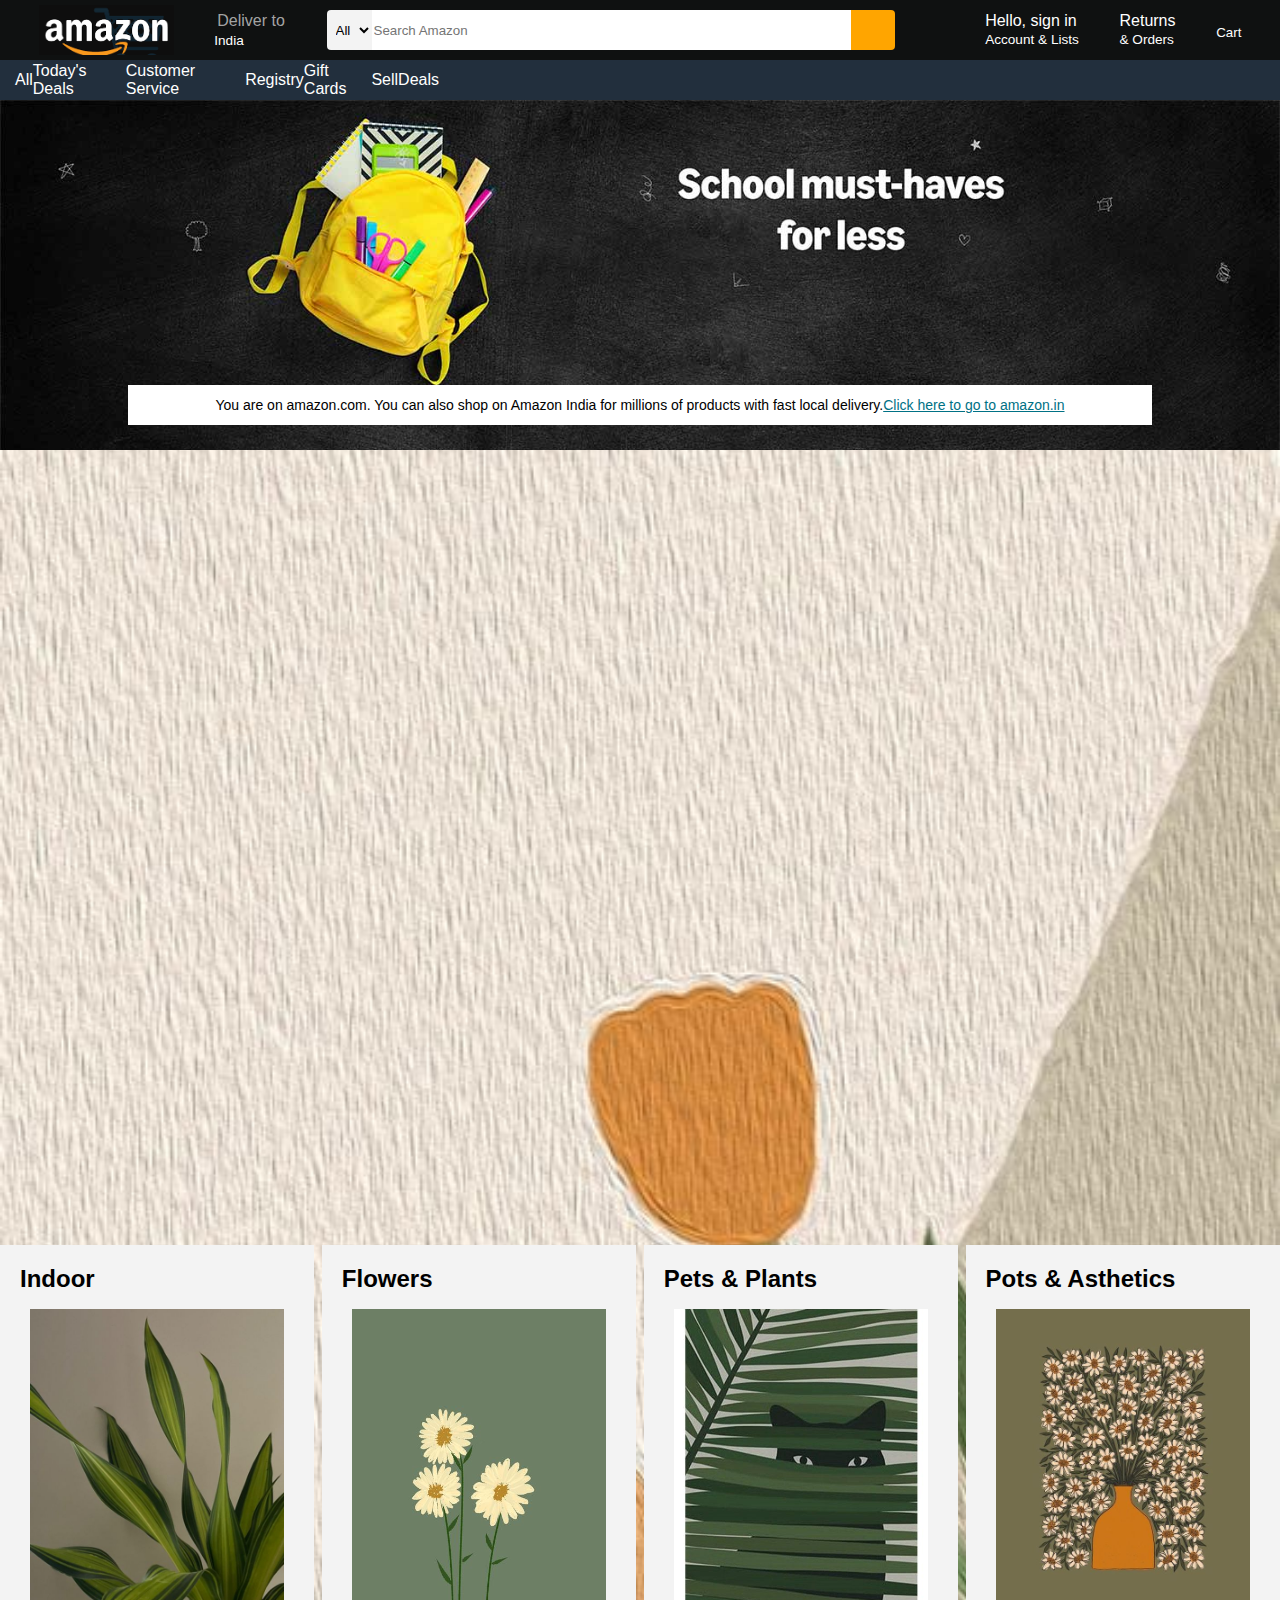
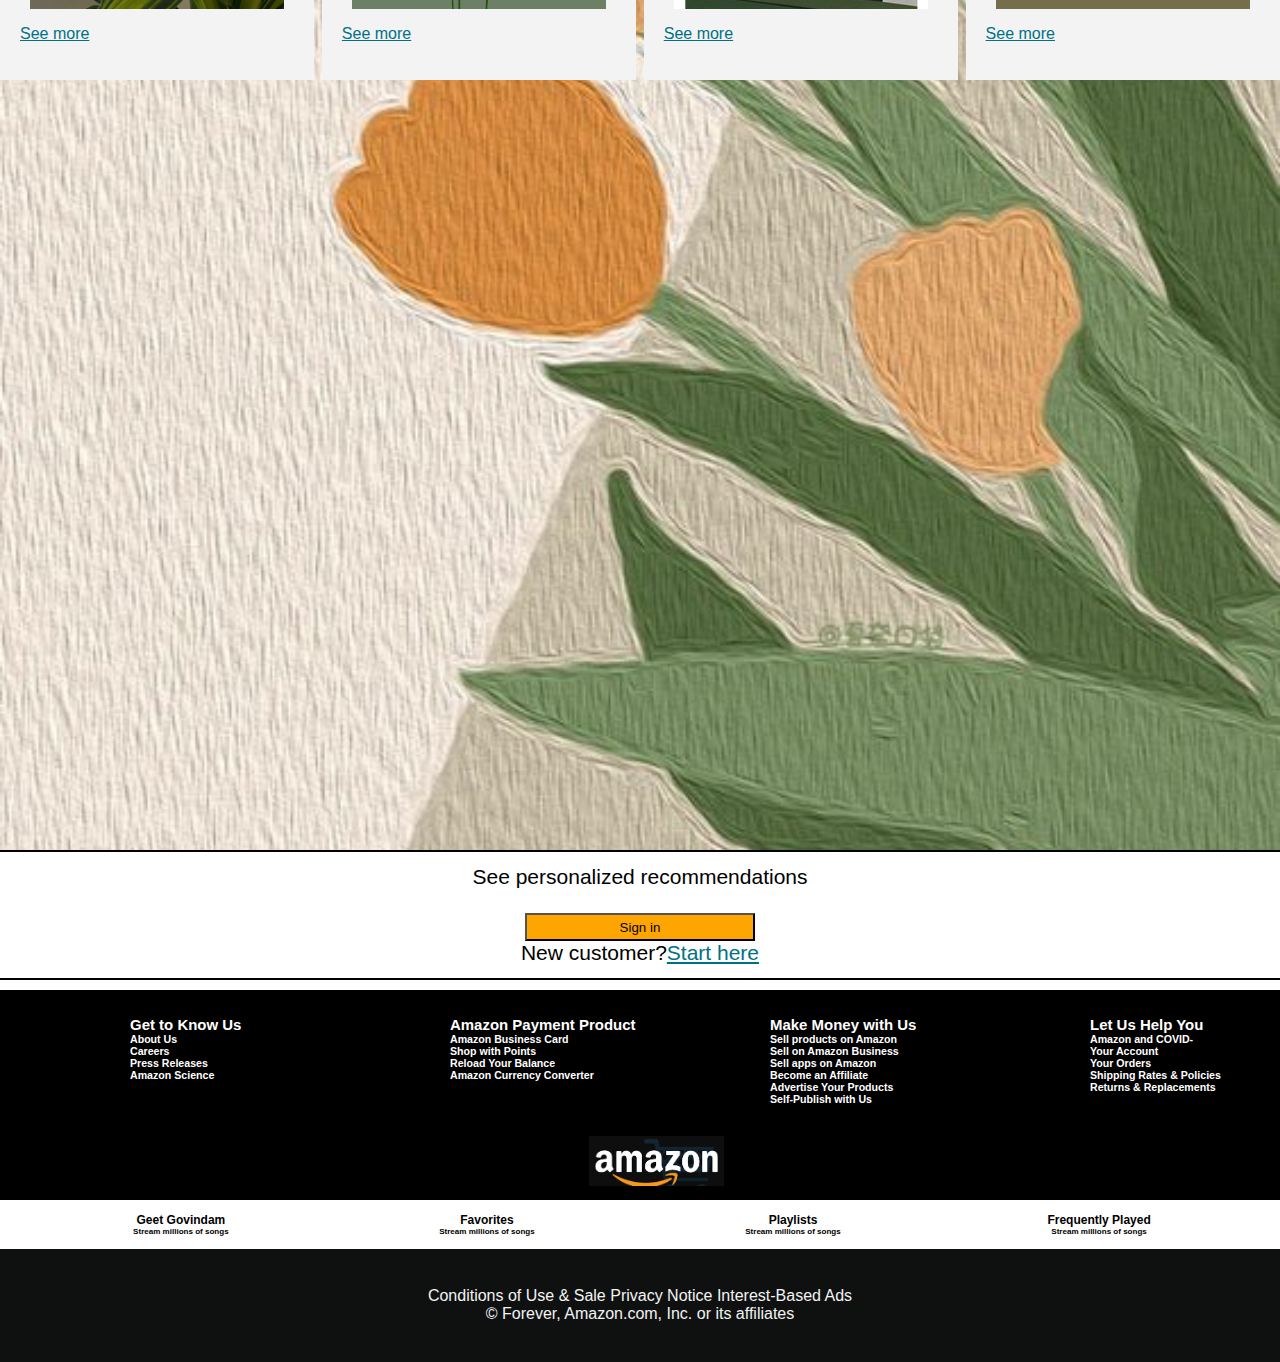
<file: index.html>
<!DOCTYPE html>
<html lang="en">
<head>
    <meta charset="UTF-8">
    <meta name="viewport" content="width=device-width, initial-scale=1.0">
    <title>amazon</title>
    <link rel="stylesheet" href="f1.css">
    <link rel="stylesheet" href="https://cdnjs.cloudflare.com/ajax/libs/font-awesome/6.6.0/css/all.min.css" integrity="sha512-Kc323vGBEqzTmouAECnVceyQqyqdsSiqLQISBL29aUW4U/M7pSPA/gEUZQqv1cwx4OnYxTxve5UMg5GT6L4JJg==" crossorigin="anonymous" referrerpolicy="no-referrer" />
</head>
<body>
    <header>

        <div id="navbar"> 

            <div class="nav-logo border">
                <div id="logo">
                </div>
            </div>

            <div class="nav-address border">
                <div class="add-icon">
                    <div id="deliver">
                    <p>Deliver to</p></div>
                    <div id="India">
                    <i class="fa-solid fa-location-dot"></i>
                    <p >India</p></div>
                </div>
            </div>

            <div class="search">
                <select id = "all">
                    <option value="All">All</option>
                    <p>All</p>
                </select>

                <input placeholder="Search Amazon" id="searchbar">
                <div class="search-icon">
                    <i class="fa-solid fa-magnifying-glass"></i>

                </div>


            </div>

            <div class="signin border">
                <p><span>Hello, sign in</span></p>
                <p class="fo">Account & Lists</p>

            </div>

            <div class="signin border">
                <p><span>Returns</span></p>
                <p class="fo">& Orders</p>

            </div>

            <div class="cart border">
                <i class="fa-solid fa-cart-shopping"></i>
                <p><sub>Cart</sub></p>
            </div>


        </div>

        

        <div class="panel">
            <div class="panels">
                <i class="fa-solid fa-bars"></i> All
            </div>
            
            <p>Today's Deals</p>
            <p>Customer Service</p>
            <p>Registry</p>
            <p>Gift Cards</p>
            <p>Sell</p>
            <p>Deals</p>
        
            <div class="empty"></div>
            
        </div>
        
            
            
            


        </div>

    </header>
    <div id="content">
        <div class="hero">
            <div class="message">
                You are on amazon.com. You can also shop on Amazon India for millions of products with fast local delivery. <a href="https://www.amazon.in/?ref=aisgw_intl_stripe_in">Click here to go to amazon.in</a>
            </div>
        </div>
        <div class="shop-section">
            <div class="box1 box">
                <div class="boxcontent">
                <h2>Indoor</h2> 
                <div class="img1">   
                </div>
                <a href="">See more</a>
                </div>
            </div>
            <div class="box2 box">
                <div class="boxcontent">
                <h2>Flowers</h2> 
                <div class="img2">   
                </div>
                <a href="">See more</a>
                </div>
            </div>
            <div class="box3 box">
                <div class="boxcontent">
                <h2>Pets & Plants</h2> 
                <div class="img3">   
                </div>
                <a href="">See more</a>
                </div>
            </div>
            <div class="box4 box">
                <div class="boxcontent">
                <h2>Pots & Asthetics</h2> 
                <div class="img4">   
                </div>
                <a href="">See more</a>
                </div>
           
                
            </div>
            
            
        </div>
    </div>

    <footer>
        <div class="recommendation">
            <div class="text">
            
            <p>See personalized recommendations</p><br>
            <button>Sign in</button>
            <p>New customer?<a id="to" href="https://www.amazon.in/ap/signin?openid.mode=checkid_setup&openid.ns=http%3A%2F%2Fspecs.openid.net%2Fauth%2F2.0&openid.return_to=https%3A%2F%2Fwww.amazon.in%2Fref%3Drhf_sign_in&openid.assoc_handle=inflex&openid.pape.max_auth_age=0">Start here</a></p>
        </div>
        </div>
        <div class="lastbox">
            <div class="Getto boxing">
                <h3>Get to Know Us</h3>
                <h5>About Us<br>
                    Careers<br>
                    Press Releases<br>
                    Amazon Science</h5>

            </div>
            <div class="Payment boxing">
                <h3>Amazon Payment Product</h3>
                <h5>Amazon Business Card<br>
                    Shop with Points<br>
                    Reload Your Balance<br>
                    Amazon Currency Converter</h5>
                
            </div>
            <div class="makemoney boxing">
                <h3>	
                    Make Money with Us</h3>
                <h5>
                    Sell products on Amazon<br>
                    Sell on Amazon Business<br>
                    Sell apps on Amazon<br>
                    Become an Affiliate<br>
                    Advertise Your Products<br>
                    Self-Publish with Us</h5>
                
            </div>
            <div class="Helpyou boxing">
                <h3>Let Us Help You</h3>
                <h5>Amazon and COVID-<br>
                    Your Account<br>
                    Your Orders<br>
                    Shipping Rates & Policies<br>
                    Returns & Replacements</h5>
                
            </div>

        </div>
        <div class="logo">
            <div class="amazon">
                
            </div>

            <div class="contry">

            </div>
            <div class="currency"></div>
            <div class="language">

            </div>

        </div>
        <div class="extraservices">
            <div class="b1 B">
                <h4>Geet Govindam</h4>
                <h6>
                    Stream millions
                    of songs</h6>

            </div>
            <div class="b2 B" >
                <h4>Favorites</h4>
                <h6>
                    Stream millions
                    of songs</h6>

            </div>
            <div class="b3 B">
                <h4>Playlists</h4>
                <h6>
                    Stream millions
                    of songs</h6>

            </div>
            <div class="b4 B">
                <h4>Frequently Played</h4>
                <h6>
                    Stream millions
                    of songs</h6>

            </div>


        </div>
        <div class="copyrights">
           <p> Conditions of Use & Sale
Privacy Notice
Interest-Based Ads</p>
<p>
© Forever, Amazon.com, Inc. or its affiliates</p>


        </div>

    </footer>

    
</body>
</html>
</file>
<file: f1.css>
*{
    margin:0;
    font-family: Arial;
    border: border-box;
}  
#navbar{
    height:60px;
    background-color: #0F1111;
    color: white;
    display:flex;
    align-items:center;
    justify-content: space-evenly;
}
#logo{
    height:50px;
    width:100%;
    background-image: url(logo.png);
    background-size:cover;
}
.nav-logo{/*until and unless we give specific height to div nothing would be visible*/
    height:50px;
    width:135px;
}
.border{
    border:2px solid transparent;  
}
.border:hover{
    border:1px solid white;
}
#India{
    font-size: 0.85rem;
    display:inline-flex;
    
    
}

#deliver{
    color:#cccc;
    font-size:1rem ;
    margin:3px;

}
.search{
    width:620px;
    height:40px;
    text-align: center;
    display: inline-flex;
    border-radius: 4px;
}
#all{
    background-color:#f3f3f3;
    
    padding:5px;
    border-top-left-radius: 4px;
    border-bottom-left-radius: 4px;
    border:none;

}
#searchbar{
    width:475px;
    height:38px;
    border:none;


}
.search-icon{
    color:#0F1111;
    width:44px;
    align-items:center;
    background-color:orange ;
    display:flex;
    justify-content: center;
    font-size:1.3rem;
    border-top-right-radius: 4px;
    border-bottom-right-radius: 4px;
}

.span{
    font-size:0.7rem;

}
.fo{
    font-size:0.85rem;
    font: weight 700px;
    display:inline-flex;
}

.cart{
    fontsize:0.9rem;
    align-items:center;
    display:flex;
    justify-content: center;
}

.cart i{
    font-size: 30px;
}

.panel{
    height:40px;
    background-color:#222f3d ;
    display:flex;
    color:white;
    align-items:center;
    justify-content: space-evenly;
}

.empty{
    width:70%;
}

.panels{
    display:inline;
    margin-left: 15px;
    
}

.hero{
    background-image: url(amazon1.jpg);
    height: 350px;
    display:flex;
    justify-content: center;
    align-items: flex-end;
    
    background-size: cover ;
}

.message{
    background-color: white;
    color: black;
    height:40px;
    display: flex;
    align-items: center;
    justify-content: center;
    font-size: 14px;
    margin-bottom: 25px;
    width:80%
}

.message a{
    color:#007185;
}

.shop-section{
    display: flex;
    flex-wrap: wrap;
    justify-content: space-between;
    background-image:url(ef.jpg) ;
    background-size:cover;
    background-position: center;
    height:2000px;
    align-content: center;
}

.box{
    margin-top:25px;
    height:400px;
    width:23%;
    background-color: #f3f3f3;
    padding: 20px 10px 15px;
}

.boxcontent{
    margin-left:10px ;
    margin-right: 10px;
}

.boxcontent a{
    margin-top: 70%;
    color: #007185;
}

.img1, .img2, .img3, .img4 {
    background-size:cover;
    justify-content: space-evenly;
    margin-left: 10px;
    margin-right: 10px;
    height: 300px;
    margin-top: 1rem;
    margin-bottom: 1rem;

}

.img1{
    background-image: url('b.jpg');
}
.img2{
    background-image: url('dr.jpg');
    background-position: center;
}
.img3{
    background-image: url('vf.jpg');
    background-position: center;
}
.img4{
    background-image: url('fav.jpg');
    background-position:100%;
    
}
.recommendation{
    padding-top: 1%;
    padding-bottom: 1%;
    
    border-top: 2px solid black;
    background-color: white;
    align-items: center;
    
    width:100%;
    justify-content: center;
    text-align: center;
    font-size: 21px;
    border-bottom: 2px solid black;
}

.recommendation a{
    color:#007185;

}
.recommendation button{
    
    width: 230px;
    height: 28px;
    background-color:orange;

}

.extraservices{
    border-top: 2px solid black;
    padding: 1%;
    display: flex;
    justify-content: space-evenly;
}
.B{
    text-align: center;
    width:22%;
    align-items: center;
    font-size:75% ;
    
}

.amazon{
    background-image: url(logo.png);
    height:50px;
    margin-left: 46%;
    background-image: url(logo.png);
    background-size:cover;
    height:50px;
    width:135px;
}

.copyrights{
    color:#f3f3f3;
    background-color: #0F1111;
    text-align: center;
    padding:3%;

}
.lastbox{
    display: flex;
    justify-content: space-evenly;

}

.boxing{
    padding-top: 2%;
    height:120px;
    color: white;
    background-color: black;
    display:inline-block;
    padding-left: 10%;
    justify-content: space-evenly;
    text-align: left;
    width:25%;
    align-items: center;
    font-size:80% ;
    border-right: 2px solid black;
    margin-top: 10px;
    border-left: 2px solid black;
}
.logo{
    background-color: black;
    padding-bottom: 1%;
}
</file>
